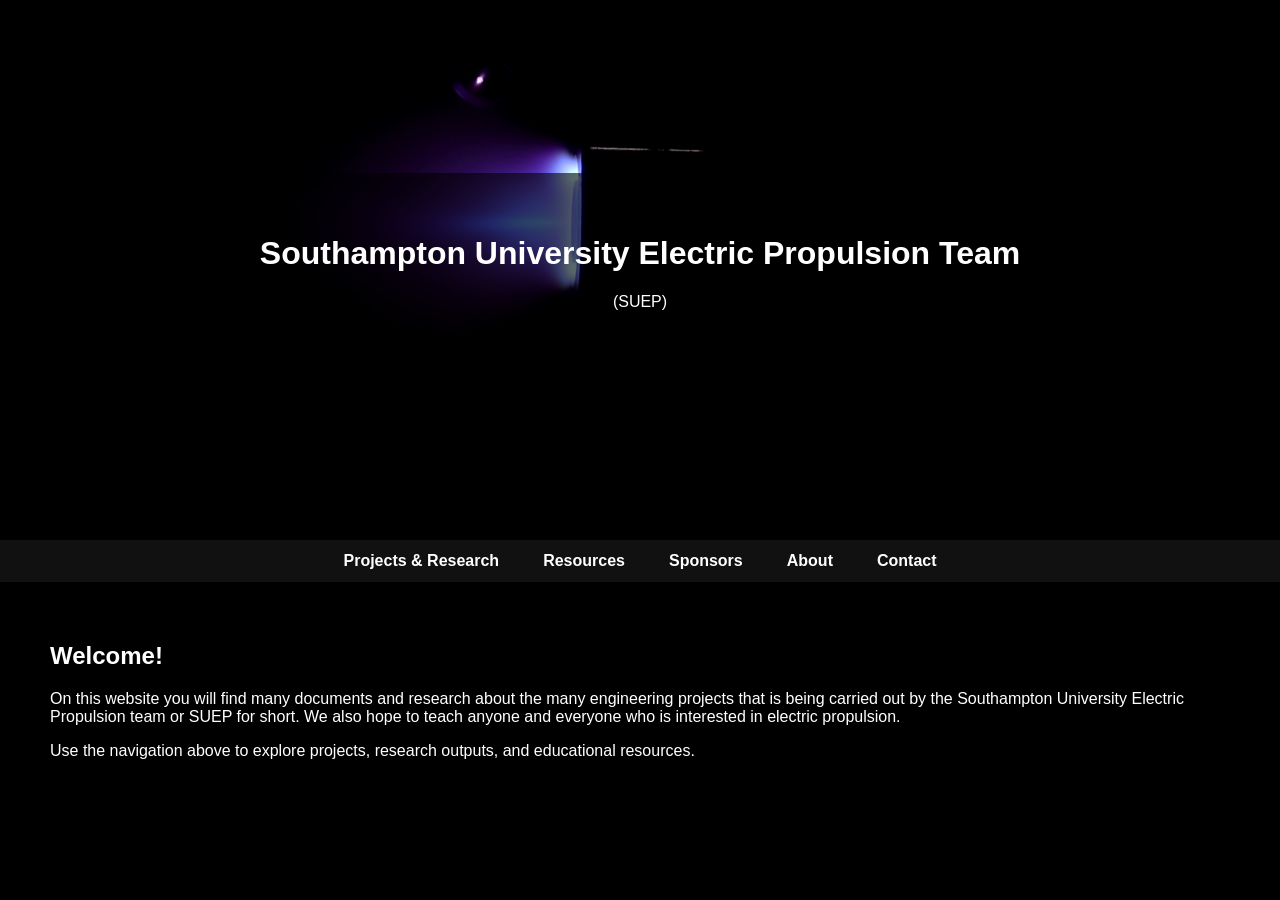
<file: index.html>
<!DOCTYPE html>
<html lang="en">
<head>
<meta charset="UTF-8">
<meta name="viewport" content="width=device-width, initial-scale=1.0">
<title>Southampton University Electric Propulsion Team (SUEP)</title>
<meta name="description" content="Southampton University Electric Propulsion (SUEP) team showcasing their projects, research, technical articles and teaching material for everyone to enjoy.">
<meta name="keywords" content="University of Southampton, university of southampton, Electric Propulsion, electric propulsion, team, SUEP, Hall effect Thrusters, HET, PPT, Pulsed Plasma Thrusters, research, projects, sponsers, contact, thrusters, teaching, tutorials, database">
<meta name="author" content="Southampton University Electric Propulsion (SUEP) Team">
<meta name="robots" content="index, follow">
<link rel="canonical" href="https://suep.co.uk/" />
<link rel="stylesheet" href="css/style.css">
<link rel="icon" type="image/png" href="../images/favicon.png">
<script type="application/ld+json">
{
  "@context": "https://schema.org",
  "@type": "Organization",
  "name": "Southampton University Electric Propulsion Team",
  "alternateName": "SUEP",
  "url": "https://suep.co.uk/"
}
</script>
</head>

<body>

<header class="hero">
    <!-- Replace the background image in css/style.css with your thruster firing image -->
    <div class="hero-overlay">
        <h1>Southampton University Electric Propulsion Team</h1>
        <p>(SUEP)</p>
    </div>
</header>

<nav>
<ul>
<li><a href="/projects/">Projects & Research</a></li>
<li><a href="/resources/">Resources</a></li>
<li><a href="/sponsors/">Sponsors</a></li>
<li><a href="/about/">About</a></li>
<li><a href="/contact/">Contact</a></li>
</ul>
</nav>

<section class="content">
<h2>Welcome!</h2>
<p>
    On this website you will find many documents and research about the many engineering projects that is being carried out by the Southampton University Electric Propulsion team or SUEP for short.
    We also hope to teach anyone and everyone who is interested in electric propulsion. 
</p>

<p>Use the navigation above to explore projects, research outputs, and educational resources.</p>
</section>
</body>
</html>
</file>
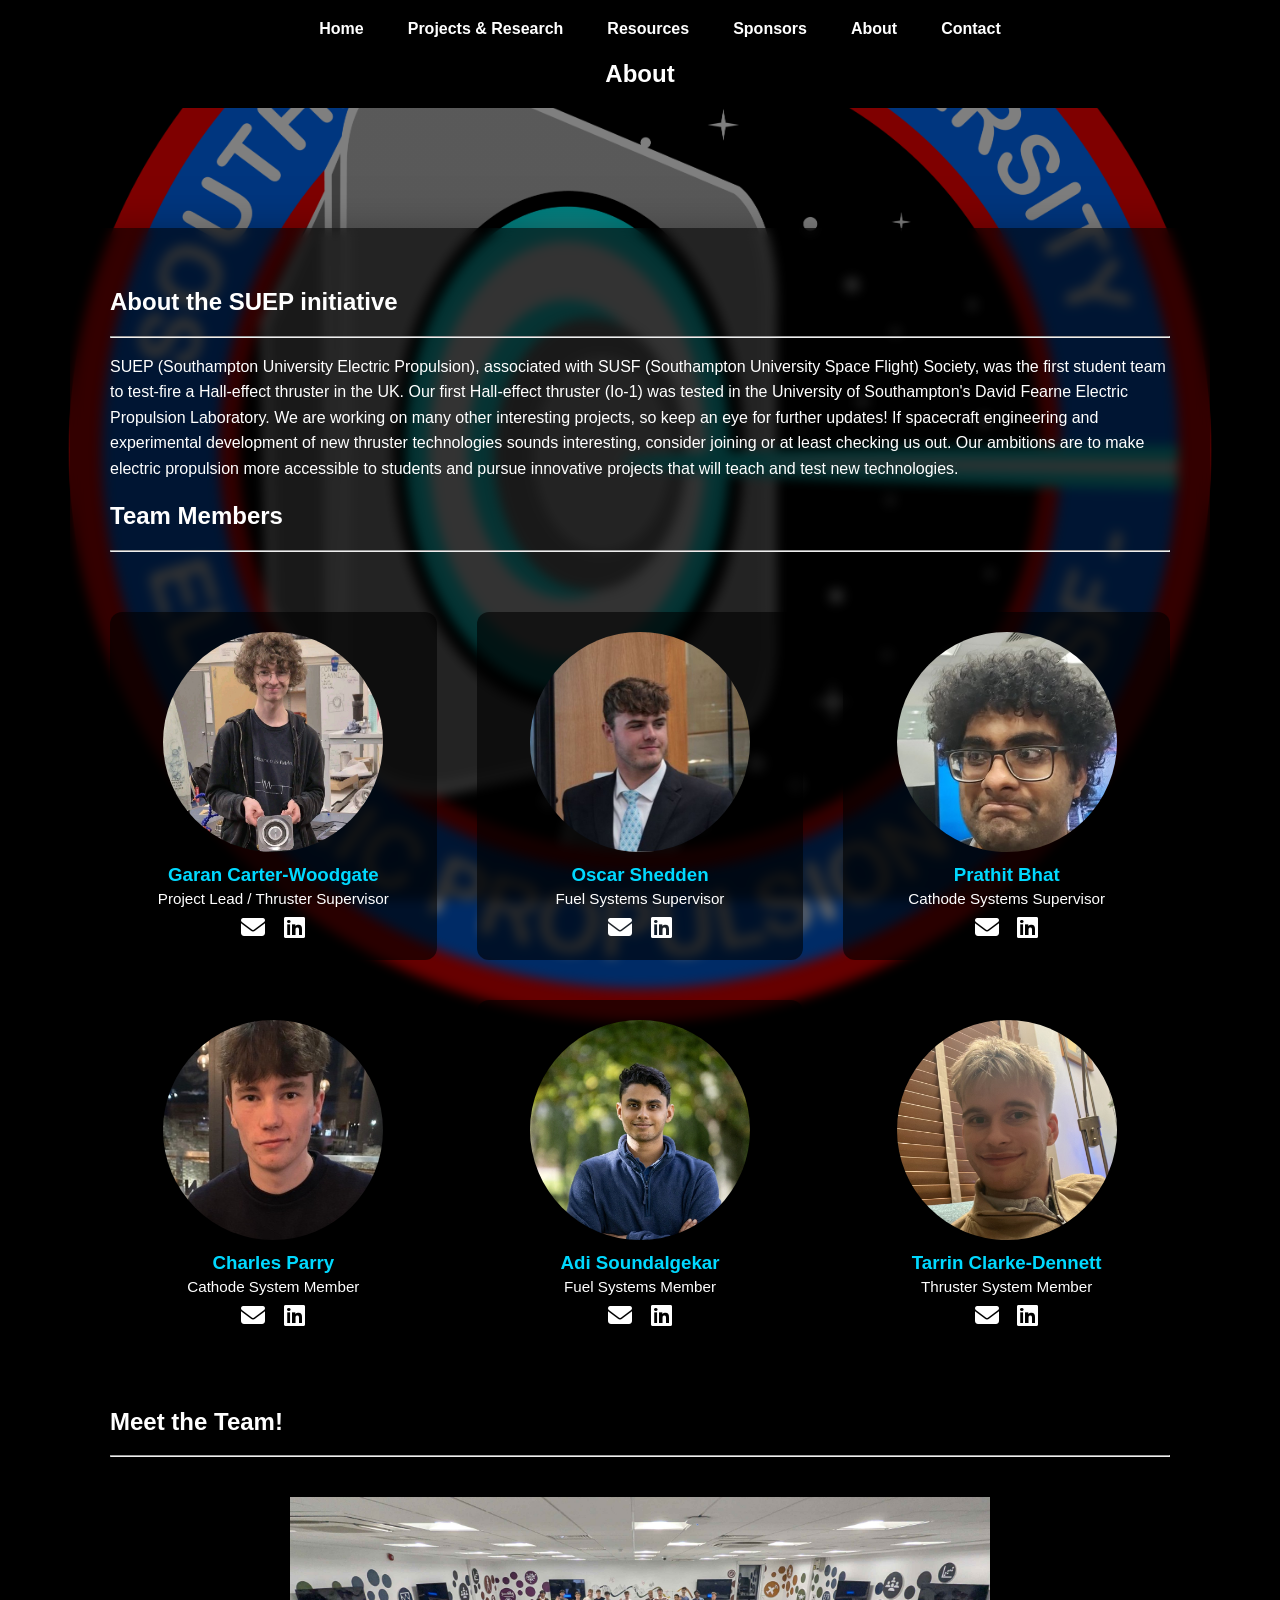
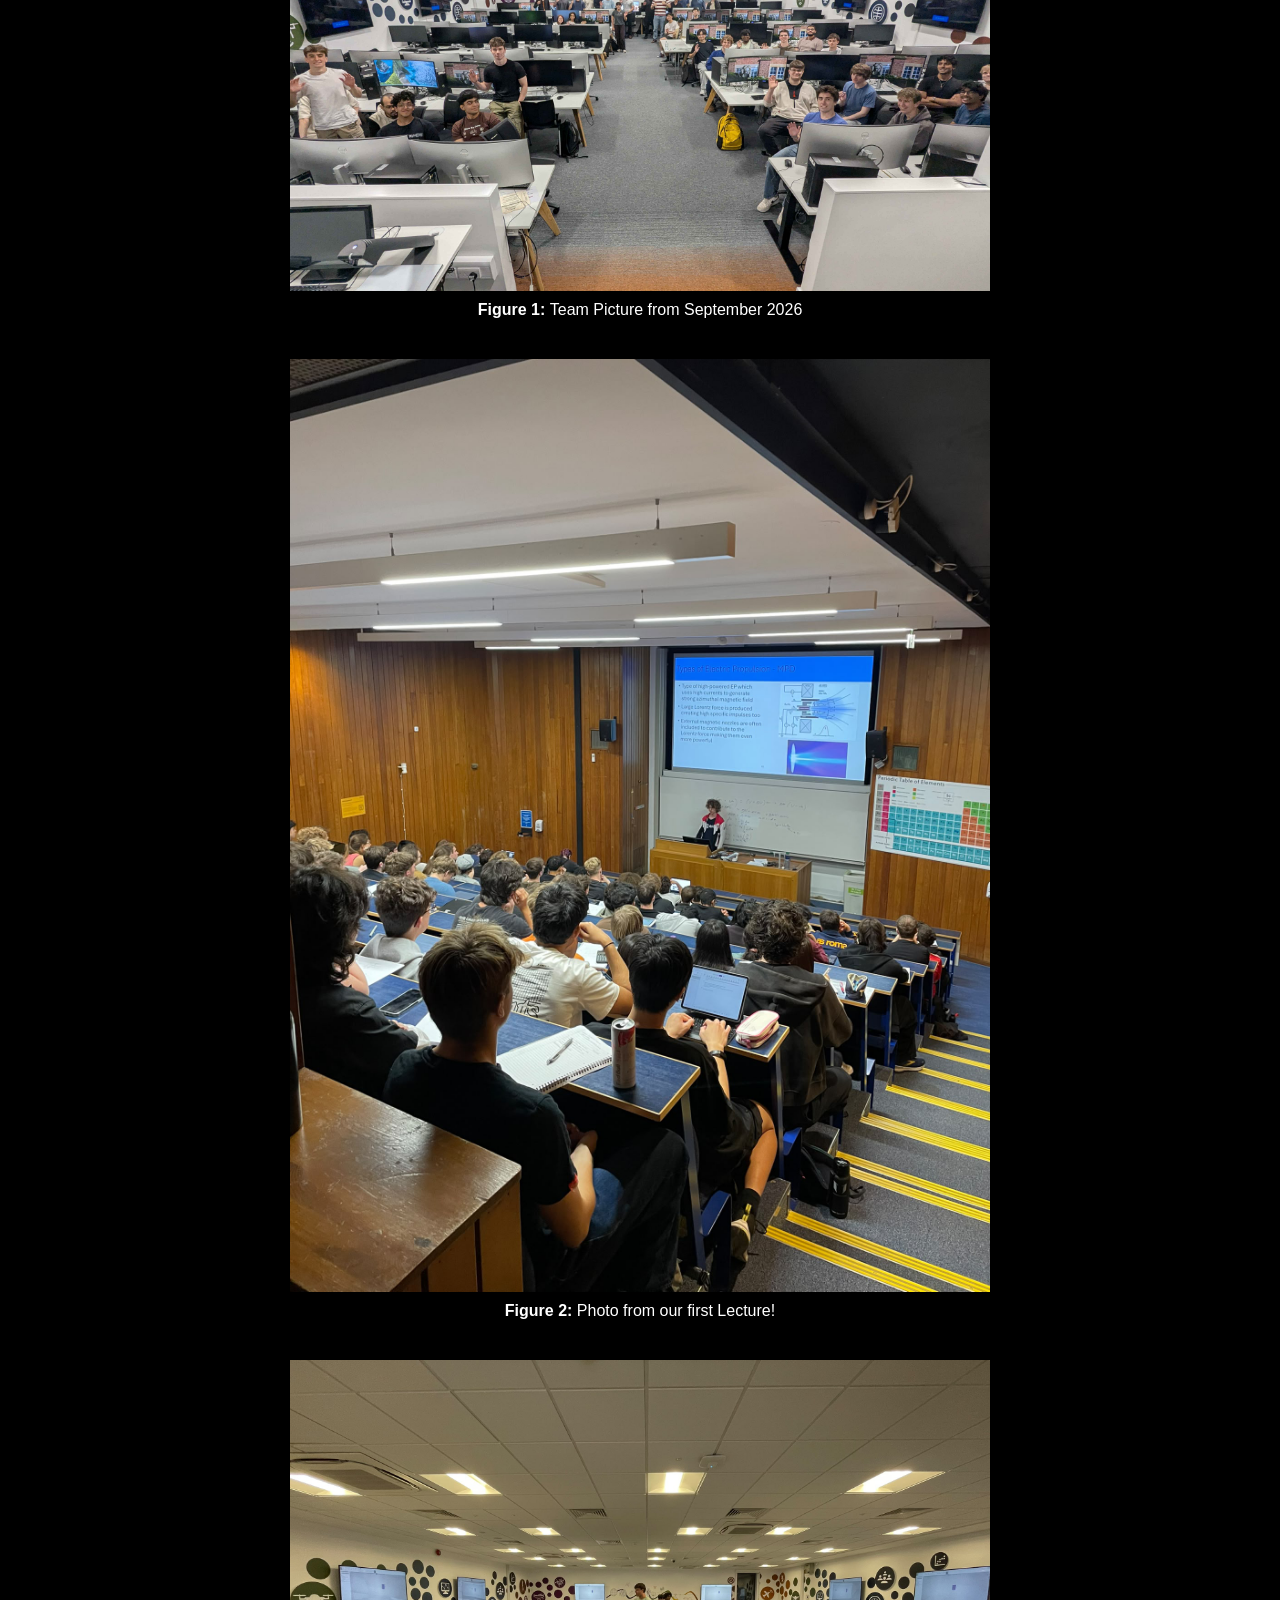
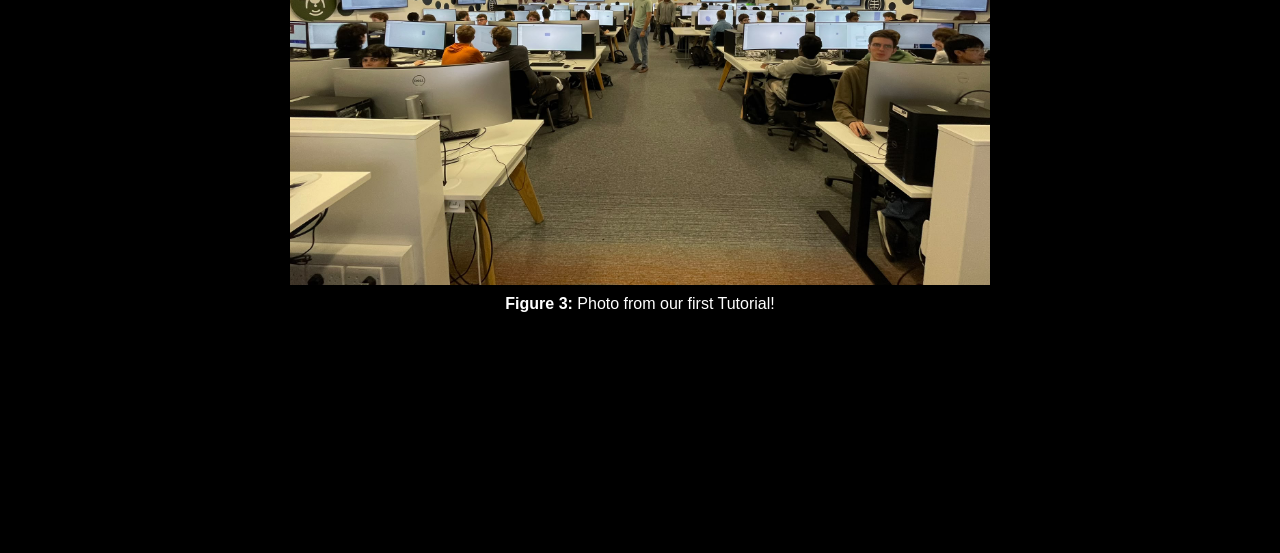
<file: about/index.html>
<!DOCTYPE html>
<html>
<head>
<meta charset="UTF-8">
<title>About</title>
<link rel="stylesheet" href="../css/style.css">
<meta name="viewport" content="width=device-width, initial-scale=1.0">
<link rel="stylesheet" href="https://cdnjs.cloudflare.com/ajax/libs/font-awesome/6.4.0/css/all.min.css">
<link rel="icon" type="image/png" href="../images/favicon.png">
</head>

<body>

<nav class="navbar">
<ul>
<li><a href="/">Home</a></li>
<li><a href="/projects/">Projects & Research</a></li>
<li><a href="/resources/">Resources</a></li>
<li><a href="/sponsors/">Sponsors</a></li>
<li><a href="/about/">About</a></li>
<li><a href="/contact/">Contact</a></li>
</ul>
</nav>

<section class="content">

<h1 style="text-align:center;"><b>About</b></h1>

<div id="team" class="parallax">
<div class="glass-panel">
<h2><b>About the SUEP initiative</b></h2>
<hr />
<p class="paragraph">
    SUEP (Southampton University Electric Propulsion), associated with SUSF (Southampton University Space Flight) Society, was the first student team to test-fire a Hall-effect thruster in the UK.
    Our first Hall-effect thruster (Io-1) was tested in the University of Southampton's David Fearne Electric Propulsion Laboratory. 
    We are working on many other interesting projects, so keep an eye for further updates! 
    If spacecraft engineering and experimental development of new thruster technologies sounds interesting, consider joining or at least checking us out.
    Our ambitions are to make electric propulsion more accessible to students and pursue innovative projects that will teach and test new technologies.
</p>



<h2><b>Team Members</b></h2>
<hr />

<div class="team-grid">

  <div class="team-member">
    <img src="../images/Team members/Garan Carter-Woodgate.png" alt="Garan Carter-Woodgate">
    <h3>Garan Carter-Woodgate</h3>
    <p>Project Lead / Thruster Supervisor</p>
    <a href="mailto:gcw1g23@soton.ac.uk" class="team-contact">
      <i class="fas fa-envelope"></i>
    </a>
    <a href="https://www.linkedin.com/in/g-j-d-carter-woodgate/" target="_blank" class="team-contact">
      <i class="fab fa-linkedin"></i>
    </a>
  </div>

  <div class="team-member">
    <img src="../images/Team members/Oscar Shedden.jpg" alt="Oscar Shedden">
    <h3>Oscar Shedden</h3>
    <p>Fuel Systems Supervisor</p>
    <a href="mailto:os8g22@soton.ac.uk" class="team-contact">
      <i class="fas fa-envelope"></i>
    </a>
    <a href="https://www.linkedin.com/in/oscar-s-8859481b8" target="_blank" class="team-contact">
      <i class="fab fa-linkedin"></i>
    </a>
  </div>

  <div class="team-member">
    <img src="../images/Team members/Prathit Bhat.jpg" alt="Prathit Bhat">
    <h3>Prathit Bhat</h3>
    <p>Cathode Systems Supervisor</p>
    <a href="mailto:pb3g23@soton.ac.uk" class="team-contact">
      <i class="fas fa-envelope"></i>
    </a>
    <a href="https://www.linkedin.com/in/prathit-bhat-5aa598218/" target="_blank" class="team-contact">
      <i class="fab fa-linkedin"></i>
    </a>
  </div>

    <div class="team-member">
    <img src="../images/Team members/Charles Parry.jpg" alt="Charles Parry">
    <h3>Charles Parry</h3>
    <p>Cathode System Member</p>
    <a href="mailto:cp6g23@soton.ac.uk" class="team-contact">
      <i class="fas fa-envelope"></i>
    </a>
    <a href="https://www.linkedin.com/in/charles-parry-3584bb301/" target="_blank" class="team-contact">
      <i class="fab fa-linkedin"></i>
    </a>
  </div>

    <div class="team-member">
    <img src="../images/Team members/Adi Soundalgekar.png" alt="Adi Soundalgekar">
    <h3>Adi Soundalgekar</h3>
    <p>Fuel Systems Member</p>
    <a href="mailto:as33g24@soton.ac.uk" class="team-contact">
      <i class="fas fa-envelope"></i>
    </a>
    <a href="https://www.linkedin.com/in/adi-soundalgekar-97418b268/" target="_blank" class="team-contact">
      <i class="fab fa-linkedin"></i>
    </a>
  </div>

      <div class="team-member">
    <img src="../images/Team members/Tarrin Clarke-Dennett.jpg" alt="Tarrin Clarke-Dennett">
    <h3>Tarrin Clarke-Dennett</h3>
    <p>Thruster System Member</p>
    <a href="mailto:tscd1n25@soton.ac.uk" class="team-contact">
      <i class="fas fa-envelope"></i>
    </a>
    <a href="https://www.linkedin.com/in/tarrin-clarke-dennett-2b6814274/" target="_blank" class="team-contact">
      <i class="fab fa-linkedin"></i>
    </a>
  </div>

</div>

<h2><b>Meet the Team!</b></h2>
<hr />
<p class="paragraph">
</p>

<figure class="figure-image">
  <img src="../images/Team Picture/team_photo_2026.jpg" alt="Team Pictures">
  <figcaption>
    Team Picture from September 2026
  </figcaption>
</figure>

<figure class="figure-image">
  <img src="../images/Team Picture/Lecture_1_photo.jpeg" alt="Lecture 1 photo">
  <figcaption>
    Photo from our first Lecture!
  </figcaption>
</figure>

<figure class="figure-image">
  <img src="../images/Team Picture/Tutorial_1_photo.jpeg" alt="Tutorial 1 photo">
  <figcaption>
    Photo from our first Tutorial!
  </figcaption>
</figure>

</div>
</div>

</section>

</body>
</html>
</file>
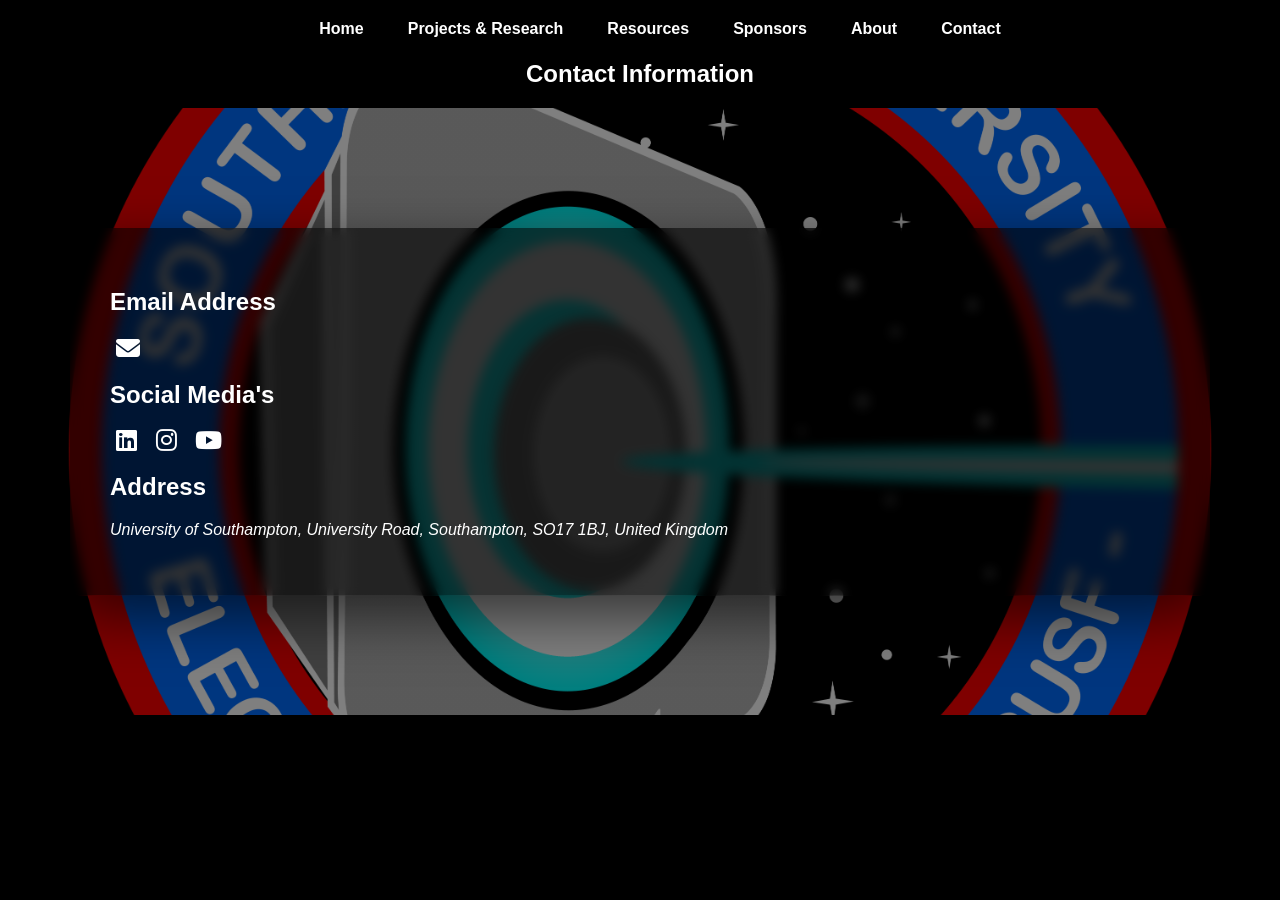
<file: contact/index.html>
<!DOCTYPE html>
<html>
<head>
<meta charset="UTF-8">
<title>About</title>
<link rel="stylesheet" href="../css/style.css">
<meta name="viewport" content="width=device-width, initial-scale=1.0">
<link rel="stylesheet" href="https://cdnjs.cloudflare.com/ajax/libs/font-awesome/6.4.0/css/all.min.css">
<link rel="icon" type="image/png" href="../images/favicon.png">
</head>

<body>

<nav class="navbar">
<ul>
<li><a href="/">Home</a></li>
<li><a href="/projects/">Projects & Research</a></li>
<li><a href="/resources/">Resources</a></li>
<li><a href="/sponsors/">Sponsors</a></li>
<li><a href="/about/">About</a></li>
<li><a href="/contact/">Contact</a></li>
</ul>
</nav>

<section class="content">

<h1 style="text-align:center;"><b>Contact Information</b></h1>

<div id="team" class="parallax">
<div class="glass-panel">

<h2><b>Email Address</b></h2>
<a href="mailto:gcw1g23@soton.ac.uk" class="team-contact">
    <i class="fas fa-envelope"></i>
</a>

<h2><b>Social Media's</b></h2>

<a href="https://www.linkedin.com/company/southampton-university-electric-propulsion/" target="_blank" class="team-contact">
  <i class="fab fa-linkedin"></i>
</a>
<a href="https://www.instagram.com/su_electricpropulsion/?hl=en" target="_blank" class="team-contact">
  <i class="fab fa-instagram"></i>
</a>
<a href="https://www.instagram.com/su_electricpropulsion/?hl=en" target="_blank" class="team-contact">
  <i class="fab fa-youtube"></i>
</a>

<h2><b>Address</b></h2>
<p class="paragraph">
<address>
University of Southampton, 
University Road, 
Southampton, 
SO17 1BJ, 
United Kingdom</address>
</p>

</div>
</div>

</section>

</body>
</html>
</file>
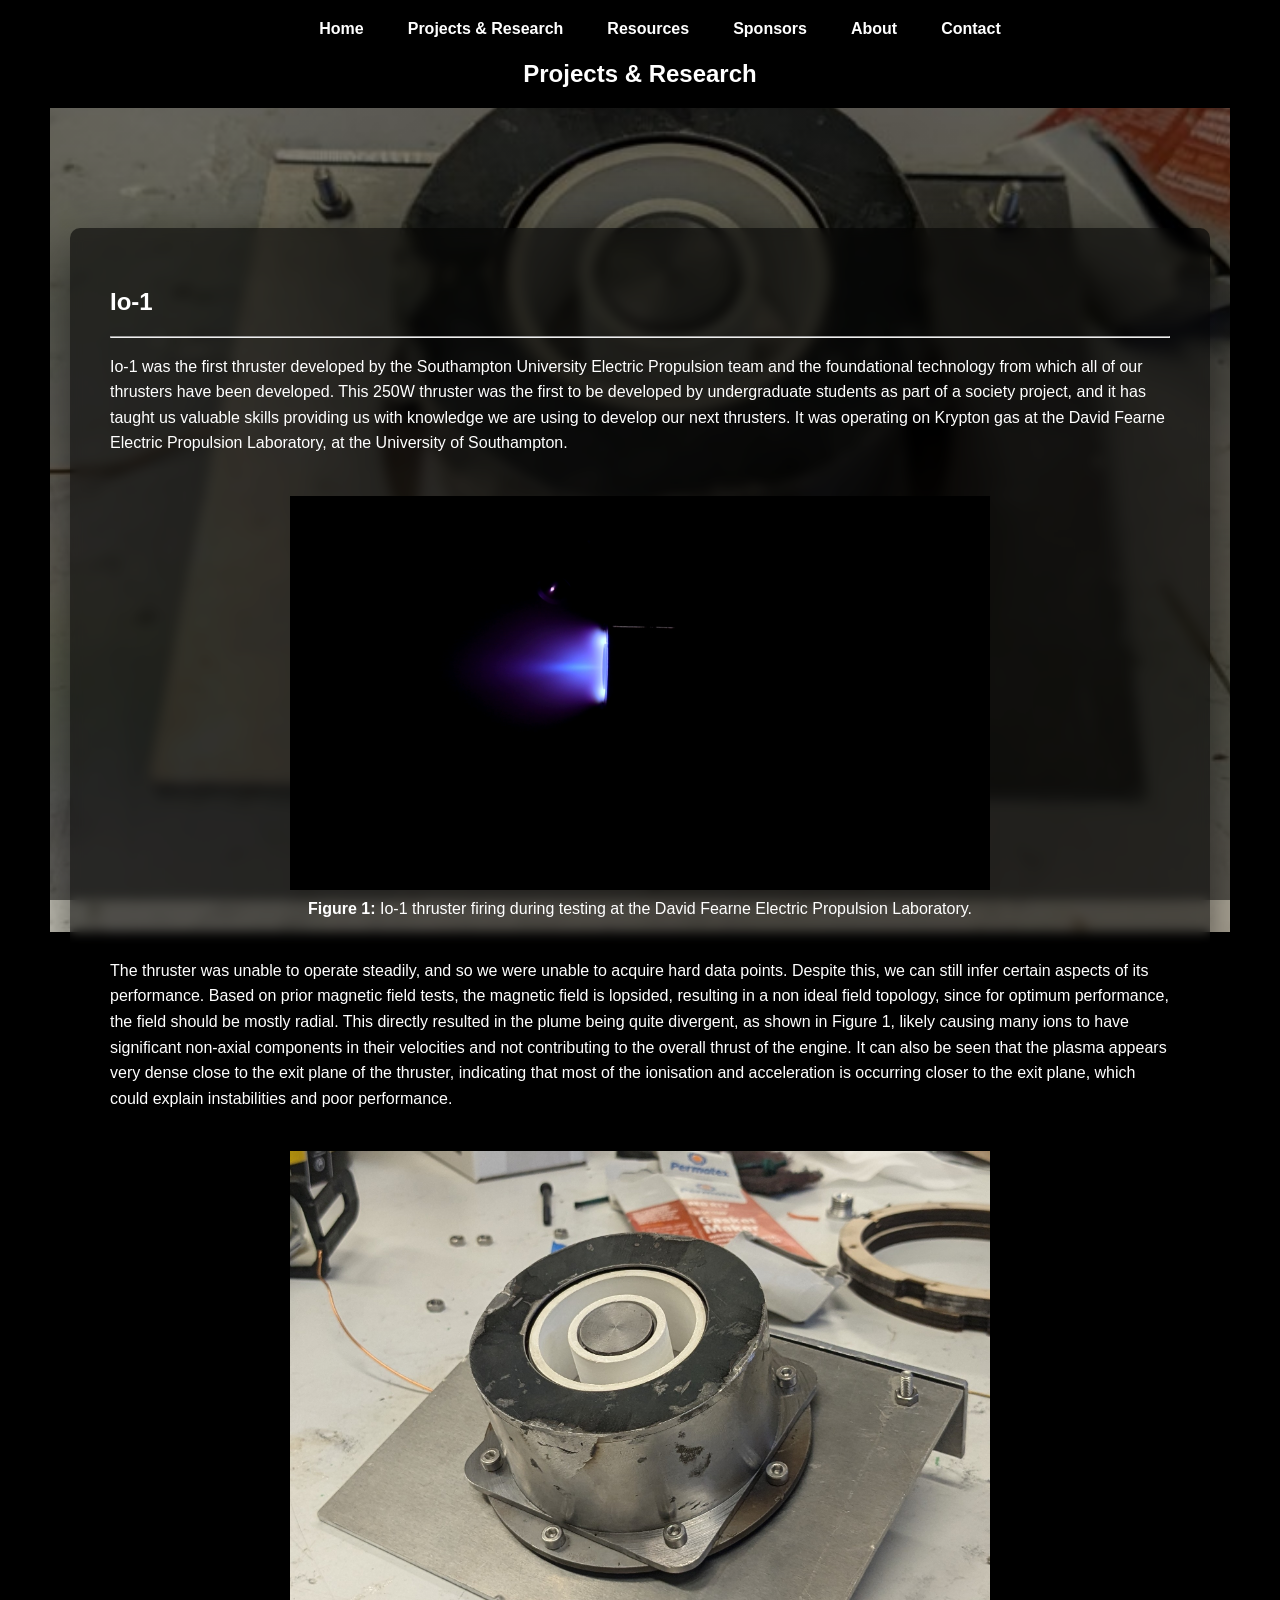
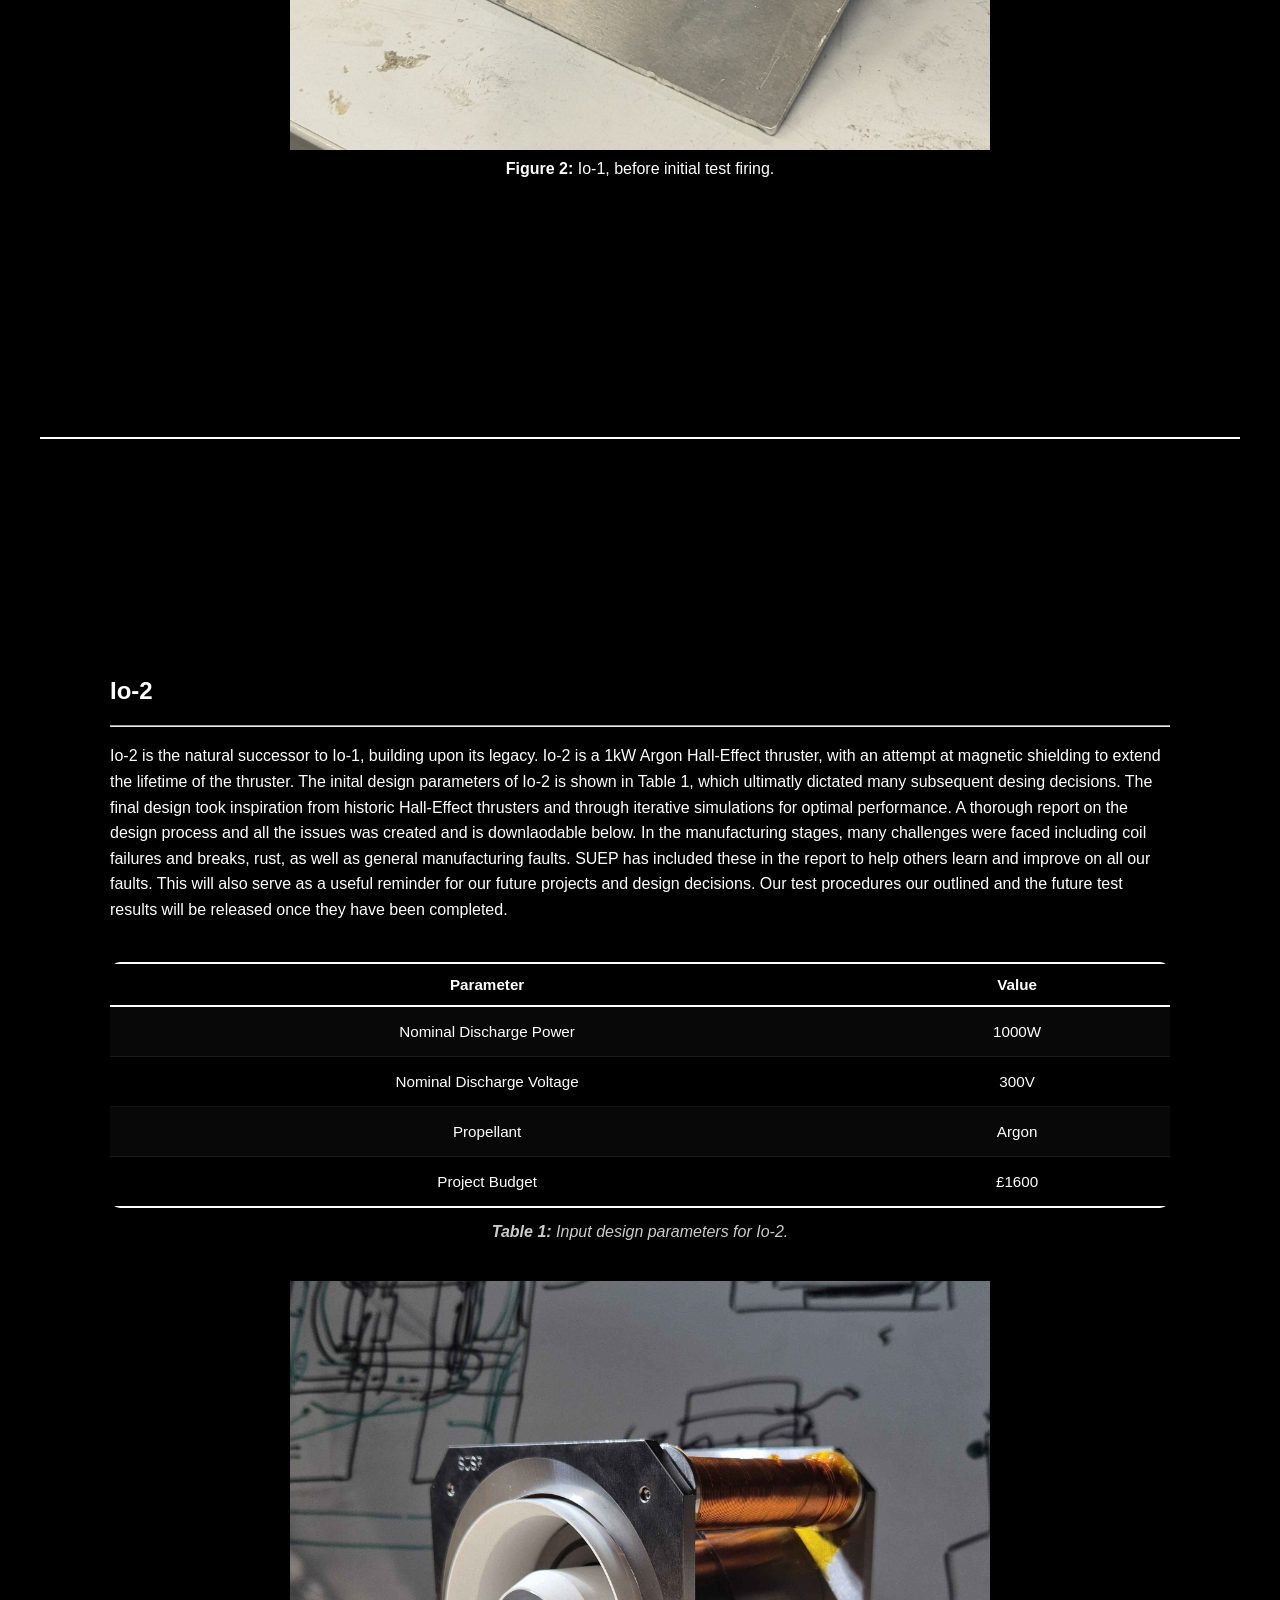
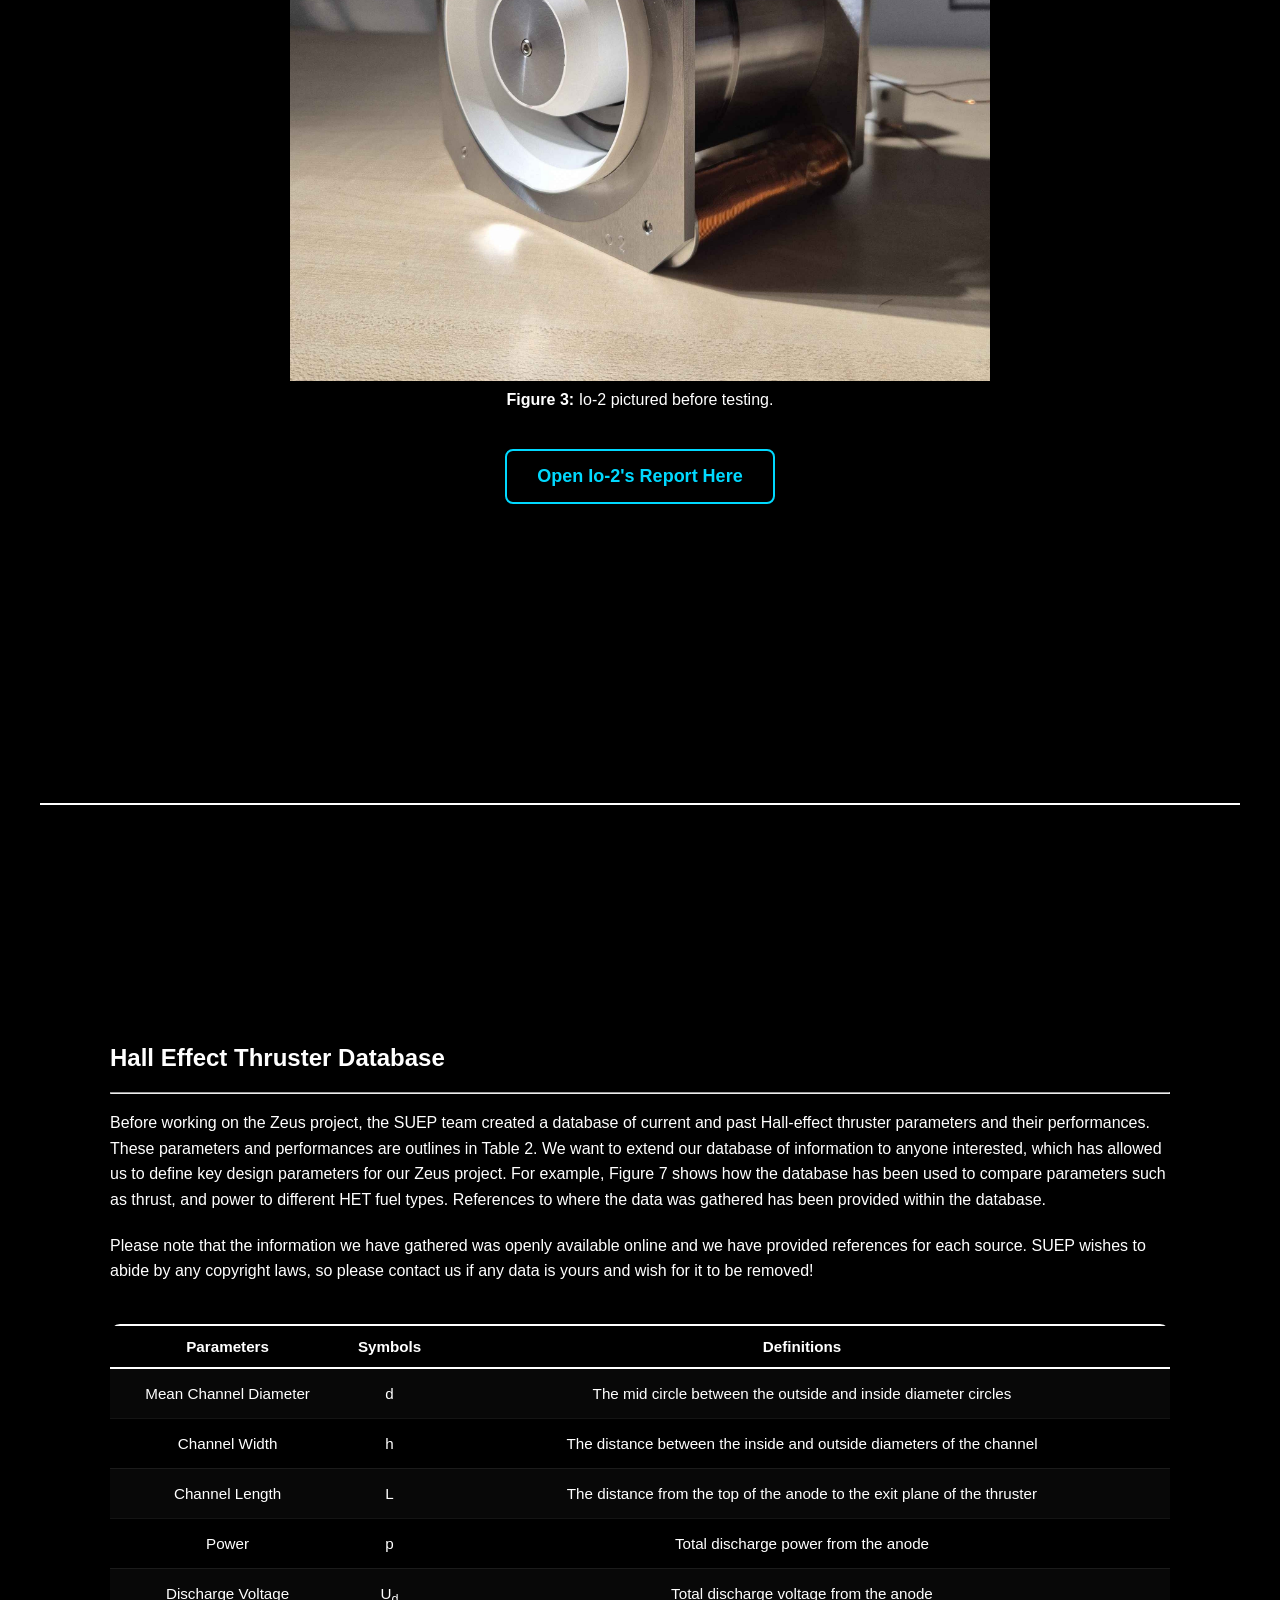
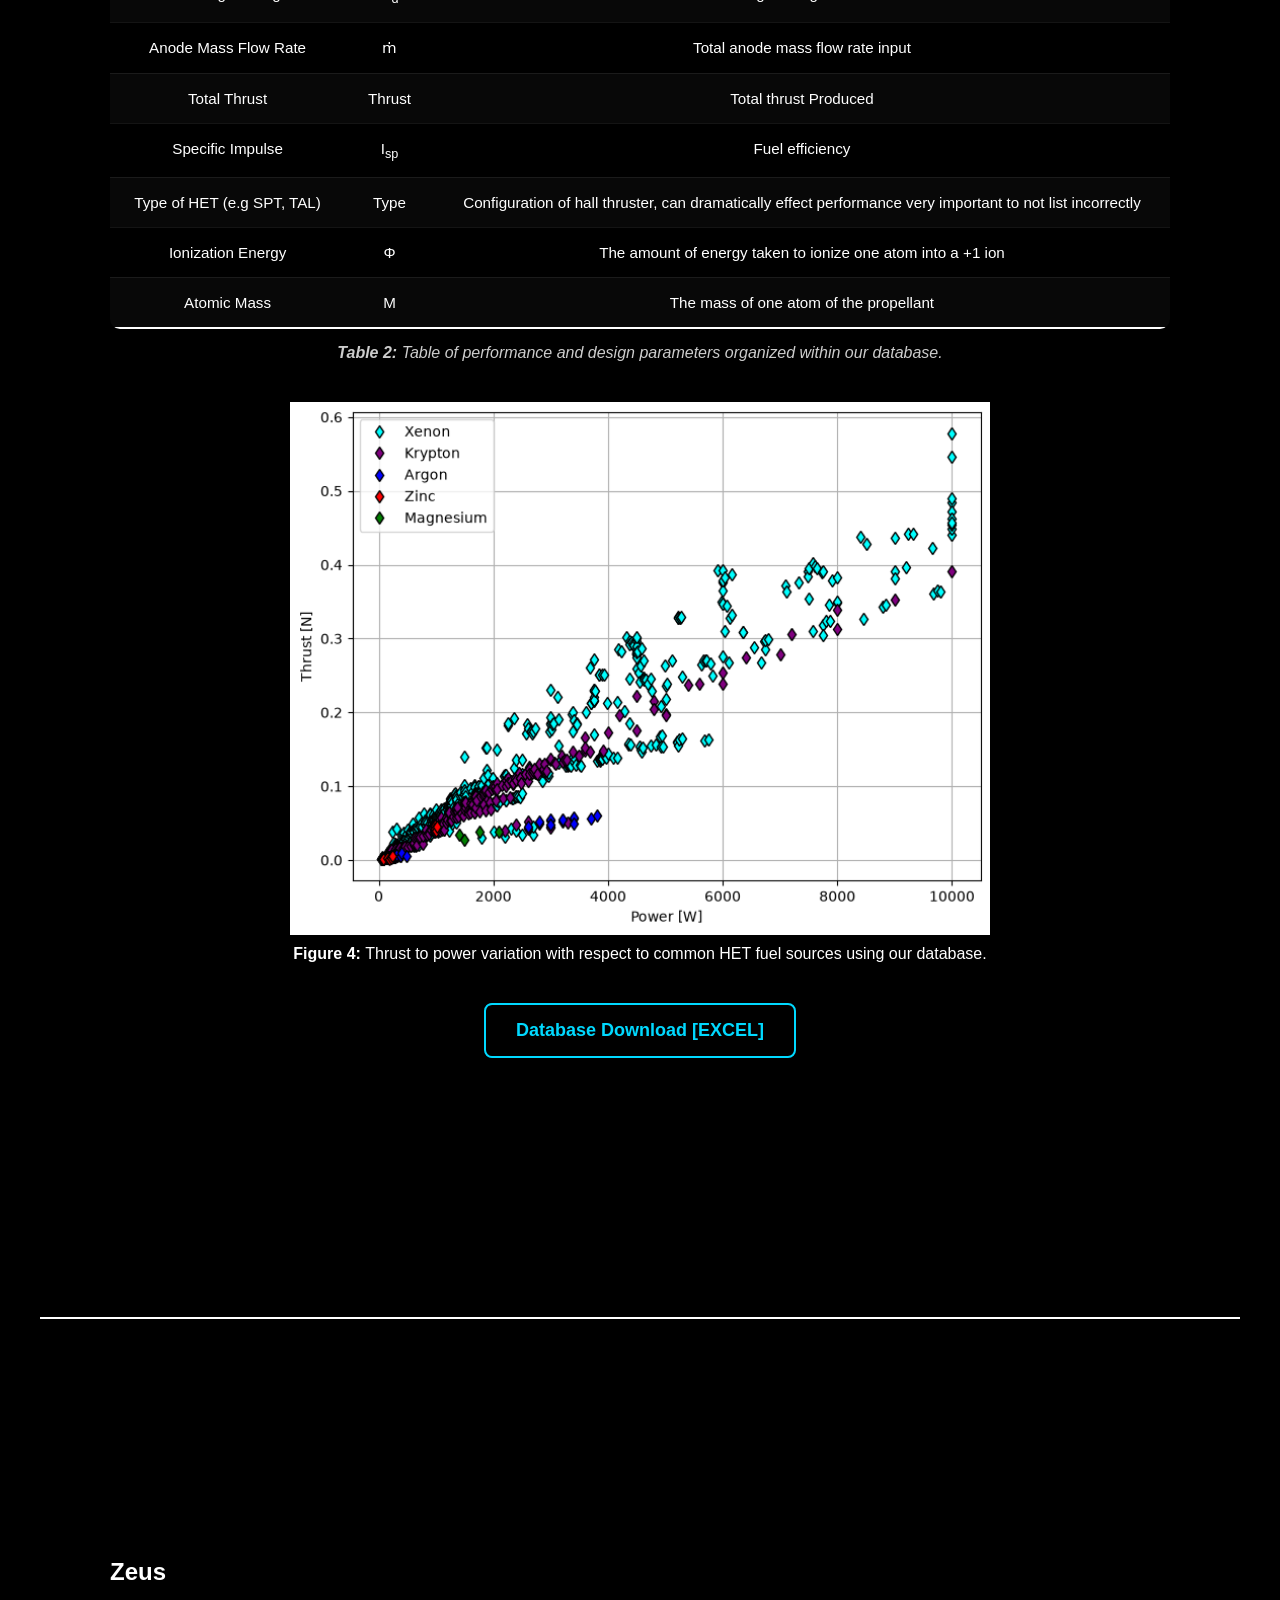
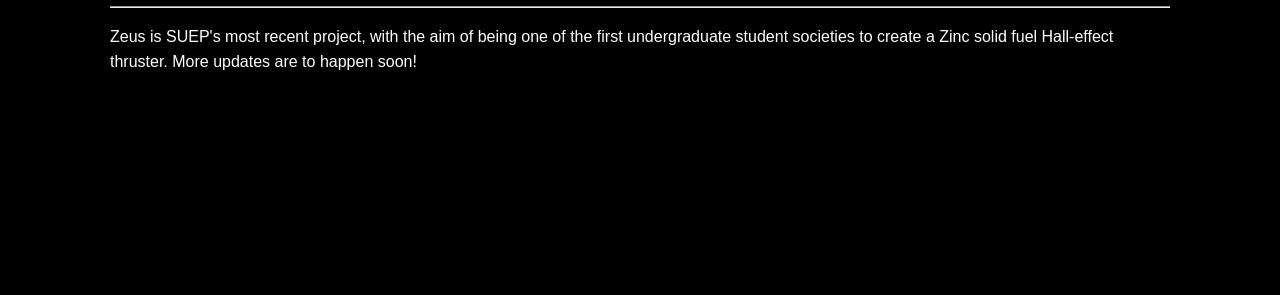
<file: projects/index.html>
<!DOCTYPE html>
<html>
<head>
<meta charset="UTF-8">
<title>Projects</title>
<link rel="stylesheet" href="../css/style.css">
<meta name="viewport" content="width=device-width, initial-scale=1.0">
<link rel="icon" type="image/png" href="../images/favicon.png">
</head>

<body>

<nav class="navbar">
<ul>
<li><a href="/">Home</a></li>
<li><a href="/projects/">Projects & Research</a></li>
<li><a href="/resources/">Resources</a></li>
<li><a href="/sponsors/">Sponsors</a></li>
<li><a href="/about/">About</a></li>
<li><a href="/contact/">Contact</a></li>
</ul>
</nav>


<section class="content">

<h1 style="text-align:center;"><b>Projects & Research</b></h1>


<div id="io1" class="parallax">
<div class="glass-panel">

<h2><b>Io-1</b></h2>
<hr />
<p class="paragraph">
Io-1 was the first thruster developed by the Southampton University Electric Propulsion team and the foundational technology from which all of our thrusters have been developed. 
This 250W thruster was the first to be developed by undergraduate students as part of a society project, and it has taught us valuable skills
providing us with knowledge we are using to develop our next thrusters.
It was operating on Krypton gas at the David Fearne Electric Propulsion Laboratory, at the University of Southampton.
</p>

<figure class="figure-image">
  <img src="../images/Io1Firing.jpg" alt="Io-1 firing test">
  <figcaption>
    Io-1 thruster firing during testing at the David Fearne Electric Propulsion Laboratory.
  </figcaption>
</figure>

<p class="paragraph">
The thruster was unable to operate steadily, and so we were unable to acquire hard data
points. Despite this, we can still infer certain aspects of its performance. Based on prior magnetic
field tests, the magnetic field is lopsided, resulting in a non ideal field topology, since for optimum
performance, the field should be mostly radial. This directly resulted in the plume being quite
divergent, as shown in Figure 1, likely causing many ions to have significant non-axial components
in their velocities and not contributing to the overall thrust of the engine. It can also be seen that
the plasma appears very dense close to the exit plane of the thruster, indicating that most of the
ionisation and acceleration is occurring closer to the exit plane, which could explain instabilities
and poor performance.
</p>

<figure class="figure-image">
  <img src="../images/Io1 Picture 1.jpg" alt="Io-1 After firing">
  <figcaption>
    Io-1, before initial test firing.
  </figcaption>
</figure>

</div>
</div>

<div class="section-divider"></div>

<div id="io2" class="parallax">
<div class="glass-panel">

<h2><b>Io-2</b></h2>
<hr />

<!--
<p class="paragraph">
Io-2 is the natural successor of Io-1 and builds directly from its legacy. Io-2 is a 1kW Argon HET, with an attempt at magnetic sheilding. 
A database of prior Hall-effect thrusters, their performance and geometric parameters was formed. 
From this database, scaling laws were applied in order to define the mean channel diameter and channel width. 
Utilising these scaling laws, and the design parameters initially decided upon, shown in Table 1, the mean channel diameter was selected to be 72.6mm and the channel width to be 17.6mm.
The channel length was sized to be 35mm, longer than typical thrusters, to give the Argon gas more time to form ions, as it has low ionisation energy.
</p>

<div class="table-container">

<table class="latex-table">

<thead>
<tr>
<th>Parameter</th>
<th>Value</th>
</tr>
</thead>

<tbody>

<tr>
<td>Nominal Discharge Power</td>
<td>1000W</td>
</tr>

<tr>
<td>Nominal Discharge Voltage</td>
<td>300V</td>
</tr>

<tr>
<td>Propellant</td>
<td>Argon</td>
</tr>

<tr>
<td>Project Budget</td>
<td>£1600</td>
</tr>

</tbody>
</table>

<div class="table-caption">
  Input design parameters for Io-2.
</div>

</div>

<p class="paragraph">
A goal for Io-2 was for it to be magnetically sheilded, therefore the topology of the magnetic field is important.
Unmagnetically shielded Hall-effect thrusters will have a magnetic field topology, such that it will go from zero at the anode,
then a rapid increase in field strength occurs at the channel exit or just before. 
A magnetically shielded Hall-effect thruster, reduced the erosion rates on the channel, extending the lifetime of the thruster. 
This is done by reducing the ion energy before it impacts the channel walls.
Furthermore, magnetically shielded thrusters reduce the drop in potential energy near the channel exit, 
displaying that it can also increase the propellant throughput capabilities.
</p>

<p class="paragraph">
FEMM was used to simulate the magnetic field for different configurations of the magnetic circuit. 
Then COMSOL Multiphysics 3D magnetic simulations was used, with H-B curves for each material to simulate the final topology, which is shown in Figure 3.
Unfortunately, the resulting magnetic field topology shows that Io-2 was not magnetically sheilded. 
The reason it wasn't shielded was due to the peak field being located outside the dishcarge channel.
To make Io-2 magnetically shielded, the magnetic screen walls could be raised higher, which would force the field to curve round the discharge channel.
Additionally, to bring the peak field inside the channel and improve magnetic sheilding, more advanced materials with higher saturating H-B curves would be needed, 
or a more creative design.
</p>

<figure class="figure-image">
  <img src="../images/Magnetic Field Contour Plot.png" alt="Io-2 magnetic field">
  <figcaption>
    Io-2's Magnetic field contour, as simulated in COMSOL.
  </figcaption>
</figure>

<p class="paragraph">
  An anode is required in order to produce the axial electric field. 
  A gas distributor is required to uniformily distribute the gas throughout the discharge channel.
  A single component could be made to act as both. 
  Since the flow rate of the gas is very low, the number density of the particles will also be low, resulting in fewer collisions over the discharge channel length.
  The Knudsen number can be used to describe the collisonality of the gas, describing the mean free path of the neutral atom to it's characteristic length.
  This characteristic length can be the discharge channel length, the length of the feed pipe, or the internal channels of the gas distributor.
  Different simulation models are required depending on the Knudsen number, but COMSOL provides an outline on the appropriate models based on number.
  In this case, the Knusden number should be very small, and is compact, so in order to maintain model accuraccy and abiding by COMSOL recommendations, 
  it was decided a k-ω model was selected.
  Gas moving into the discharge channel would require transional flow models, but as long as the flow was uniform at the exit of anode, 
  no more downstream models would be required. 
</p>

<figure class="figure-image">
  <img src="../images/Anode Cross-Section.png" alt="Io-2 Anode Cross section">
  <figcaption>
    Io-2's Anode and gas distrubutor design in a cross sectional view.
  </figcaption>
</figure>

<figure class="figure-image">
  <img src="../images/Anode.png" alt="Io-2 Anode">
  <figcaption>
    Io-2's Anode and gas distrubutor design in a isometric view.
  </figcaption>
</figure>

<p class="paragraph">
  After various designs and iterations, a final design was made, as shown in Figure 4 and Figure 5.
  An 1/8 inch compression fitting was fitted onto the inlet tube to then allow for 1/4 gas supply from the vacuum chamber. 
  Gas will first be distributed in the lower tubular ring, before moving into the second, 
  where further baffles will distribute the gas out before being emitted into the discharge channel.
  Final simulations of the final design (Figure 6 and Figure 7) shows the flow is uniformly discharged through the anode injector part. 
</p>

<figure class="figure-image">
  <img src="../images/COMSOL XY.png" alt="Io-2 gas distribution simulation XY">
  <figcaption>
    Simulation results in the XY plane, of the gas flow through the anode. Simulated using COMSOL.
  </figcaption>
</figure>

<figure class="figure-image">
  <img src="../images/COMSOL ZX.png" alt="Io-2 gas distribution simulation ZX">
  <figcaption>
   Simulation results in the ZX plane, of the gas flow through the anode. Simulated using COMSOL.
  </figcaption>
</figure>

<p class="paragraph">
  There are several power-loss mechanisms in a Hall-effect thruster; though the most notable one is thermal heating. 
  Simple equations were used to model the thermal loads on the Hall-effect thrusters' channel walls. 
  Discharge power to the anode is another mechanism in which heat is transferred to the thruster, but can be found with another simple equation.
  The total wall power loss can be found from predicting the power loss at the outer, central, inner and edge wall. 
  An equation relating the walls areas in these spots, with power loss led to the overal heating powers to be found, shown in Table 2.
</p>

<div class="table-container">

<table class="latex-table">

<thead>
<tr>
<th>Region</th>
<th>Area (mm^2)</th>
<th>Power (W)</th>
</tr>
</thead>

<tbody>

<tr>
<td>Total Wall</td>
<td>15791.16</td>
<td>211.58</td>
</tr>

<tr>
<td>Outer Wall</td>
<td>9912.08</td>
<td>96.78</td>
</tr>

<tr>
<td>Inner Wall</td>
<td>5445.52</td>
<td>106.34</td>
</tr>

<tr>
<td>Center Edge</td>
<td>308.21</td>
<td>2.45</td>
</tr>

<tr>
<td>Outer Edge</td>
<td>125.35 </td>
<td>6.02</td>
</tr>

</tbody>
</table>

<div class="table-caption">
  Table of areas and heating powers used for simulating temperature distribution around the thruster.
</div>

</div>

<p class="paragraph">
  COMSOL 6.3 was then used to thermally simulate the thruster using a solid conduction model, with surface-to-surface radiation transfer.
  The final resulting thermal distribution of Io-2 is shown in Figure 8.
  It should be noted that the model does not account for the thruster stand or thrust balance. 
  Therefore, it was assumed that temperatures will be lower than the simulated ones. 
  Though all temperatures simulated are within their operating temperature limits, illustrating that the thruster should safely operate at the designed 1kW, 300V.
</p>

<figure class="figure-image">
  <img src="../images/3D thermal distribution.png" alt="Io-2 thermal simulation">
  <figcaption>
   Temperature distribution of Io-2, as simulated using COMSOL.
  </figcaption>
</figure>
-->

<p class="paragraph">
 Io-2 is the natural successor to Io-1, building upon its legacy.
 Io-2 is a 1kW Argon Hall-Effect thruster, with an attempt at magnetic shielding to extend the lifetime of the thruster.
 The inital design parameters of Io-2 is shown in Table 1, which ultimatly dictated many subsequent desing decisions.
 The final design took inspiration from historic Hall-Effect thrusters and through iterative simulations for optimal performance. 
 A thorough report on the design process and all the issues was created and is downlaodable below. 
 In the manufacturing stages, many challenges were faced including coil failures and breaks, rust, as well as general manufacturing faults.
 SUEP has included these in the report to help others learn and improve on all our faults.
 This will also serve as a useful reminder for our future projects and design decisions.
 Our test procedures our outlined and the future test results will be released once they have been completed.
</p>

<div class="table-container">

<table class="latex-table">

<thead>
<tr>
<th>Parameter</th>
<th>Value</th>
</tr>
</thead>

<tbody>

<tr>
<td>Nominal Discharge Power</td>
<td>1000W</td>
</tr>

<tr>
<td>Nominal Discharge Voltage</td>
<td>300V</td>
</tr>

<tr>
<td>Propellant</td>
<td>Argon</td>
</tr>

<tr>
<td>Project Budget</td>
<td>£1600</td>
</tr>

</tbody>
</table>

<div class="table-caption">
  Input design parameters for Io-2.
</div>

<figure class="figure-image">
  <img src="../images/Io2 Final assembly.jpg" alt="io2 picture">
  <figcaption>
    Io-2 pictured before testing.
  </figcaption>
</figure>

<div class="quiz-button-container">

  <a
    href="../files/Io2_Documentation.pdf"
    target="_blank"
    class="quiz-button">

    Open Io-2's Report Here

  </a>

</div>

</div>
</div>
</div>

<div class="section-divider"></div>

<div id="team" class="parallax">
<div class="glass-panel">

<h2><b>Hall Effect Thruster Database</b></h2>
<hr />

<p class="paragraph">
Before working on the Zeus project, the SUEP team created a database of current and past Hall-effect thruster parameters and their performances. 
These parameters and performances are outlines in Table 2.
We want to extend our database of information to anyone interested, which has allowed us to define key design parameters for our Zeus project.
For example, Figure 7 shows how the database has been used to compare parameters such as thrust, and power to different HET fuel types.
References to where the data was gathered has been provided within the database.
</p>

<p class="paragraph">
Please note that the information we have gathered was openly available online and we have provided references for each source.
SUEP wishes to abide by any copyright laws, so please contact us if any data is yours and wish for it to be removed!
</p>

<div class="table-container">

<table class="latex-table">

<thead>
<tr>
<th>Parameters</th>
<th>Symbols</th>
<th>Definitions</th>
</tr>
</thead>

<tbody>

<tr>
<td>Mean Channel Diameter</td>
<td>d</td>
<td>The mid circle between the outside and inside diameter circles</td>
</tr>

<tr>
<td>Channel Width</td>
<td>h</td>
<td>The distance between the inside and outside diameters of the channel</td>
</tr>

<tr>
<td>Channel Length</td>
<td>L</td>
<td>The distance from the top of the anode to the exit plane of the thruster</td>
</tr>

<tr>
<td>Power</td>
<td>p</td>
<td>Total discharge power from the anode</td>
</tr>

<tr>
<td>Discharge Voltage</td>
<td>U<sub>d</sub></td>
<td>Total discharge voltage from the anode</td>
</tr>

<tr>
<td>Anode Mass Flow Rate</td>
<td>&#7745;</td>
<td>Total anode mass flow rate input</td>
</tr>

<tr>
<td>Total Thrust</td>
<td>Thrust</td>
<td>Total thrust Produced</td>
</tr>

<tr>
<td>Specific Impulse</td>
<td>I<sub>sp</sub></td>
<td>Fuel efficiency</td>
</tr>

<tr>
<td>Type of HET (e.g SPT, TAL)</td>
<td>Type</td>
<td>Configuration of hall thruster, can dramatically effect performance very important to not list incorrectly</td>
</tr>

<tr>
<td>Ionization Energy</td>
<td>&Phi;</td>
<td>The amount of energy taken to ionize one atom into a +1 ion</td>
</tr>

<tr>
<td>Atomic Mass</td>
<td>M</td>
<td>The mass of one atom of the propellant</td>
</tr>

</tbody>
</table>

<div class="table-caption">
  Table of performance and design parameters organized within our database.
</div>

</div>

<figure class="figure-image">
  <img src="../images/T-P.png" alt="DB Thrust-Power">
  <figcaption>
   Thrust to power variation with respect to common HET fuel sources using our database.
  </figcaption>
</figure>

<!--
<figure class="figure-image">
  <img src="../images/ISP-P.png" alt="DB ISP-Power">
  <figcaption>
    Specific Impulse to power variation with respect to common HET fuel sources using our database.
  </figcaption>
</figure>
-->

<div class="quiz-button-container">

  <a
    href="../files/Thruster DB SUSF.xlsx"
    target="_blank"
    class="quiz-button">

    Database Download [EXCEL]

  </a>

</div>

</div>
</div>
</div>

<div class="section-divider"></div>

<div id="zues" class="parallax">
<div class="glass-panel">

<h2><b>Zeus</b></h2>
<hr />

<p class="paragraph">
Zeus is SUEP's most recent project, with the aim of being one of the first undergraduate student societies to create a Zinc solid fuel Hall-effect thruster.
More updates are to happen soon!
</p>

</div>
</div>

</section>

</body>
</html>
</file>
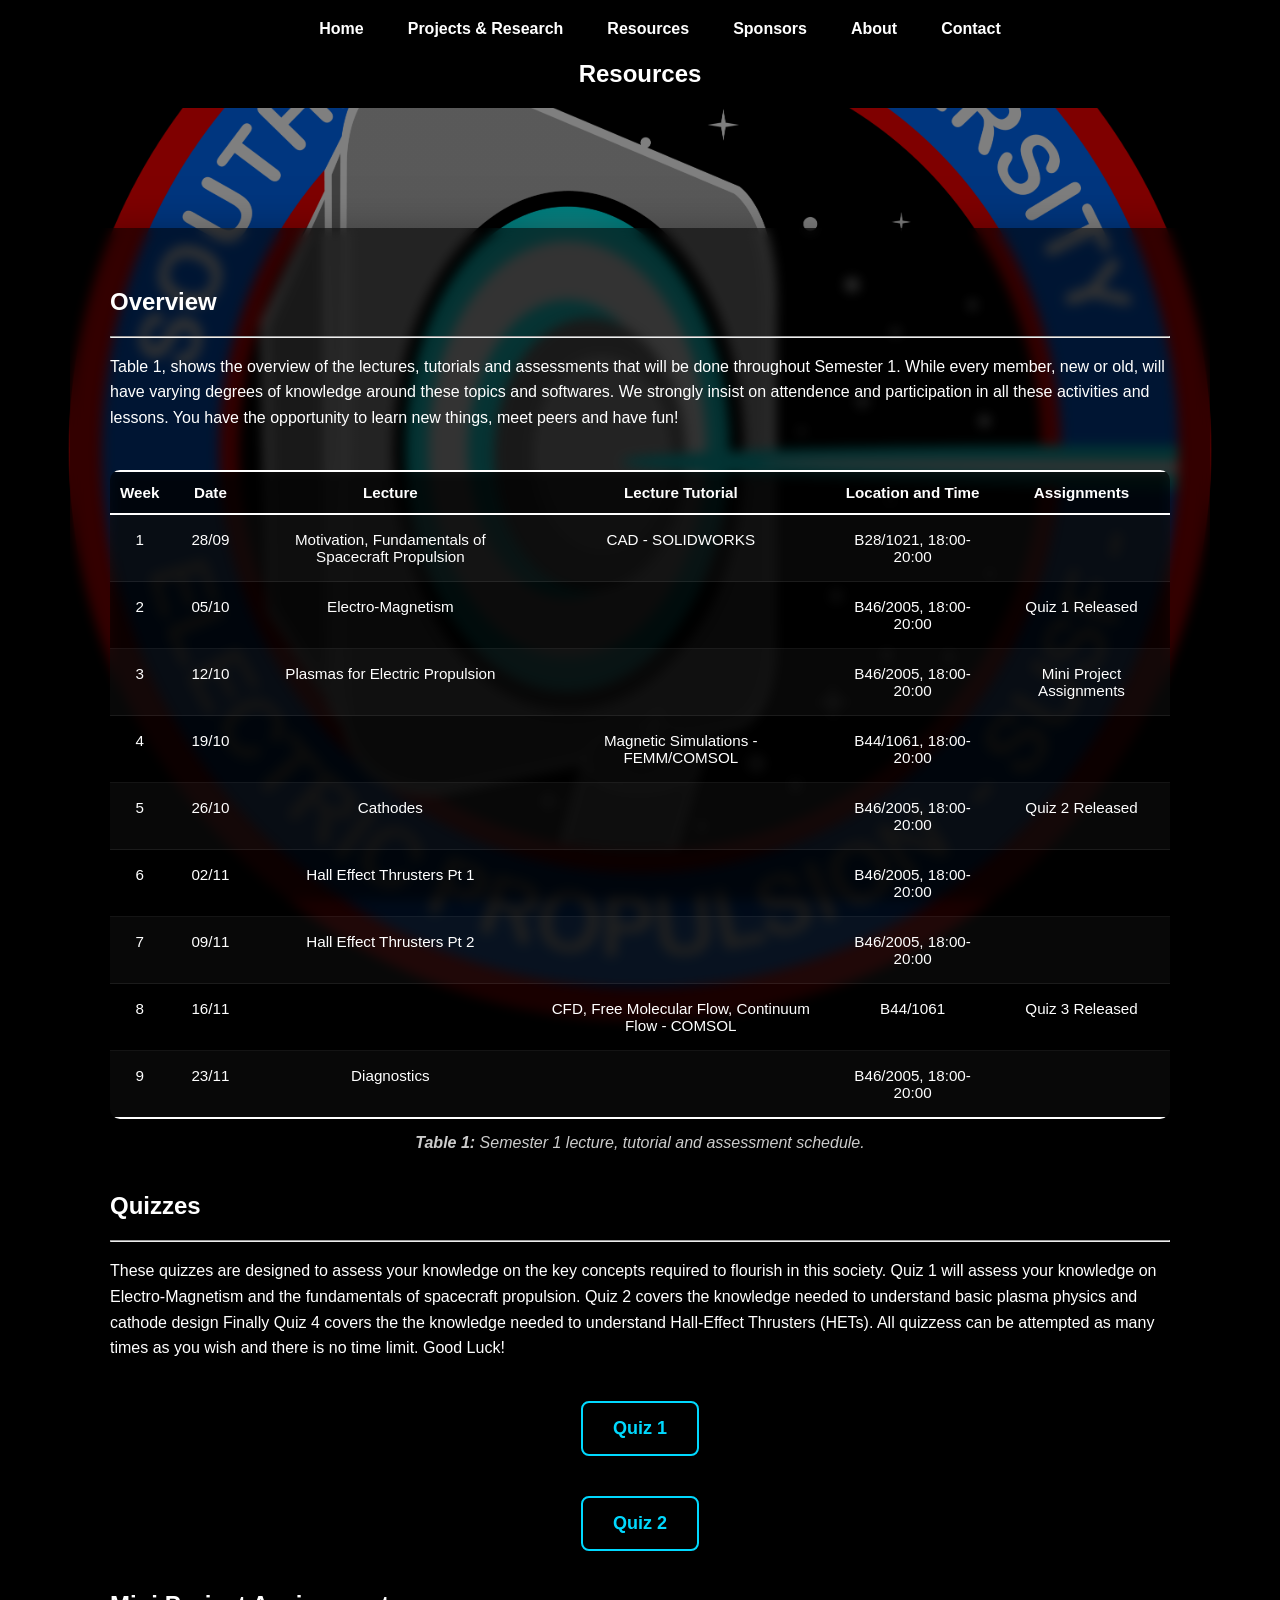
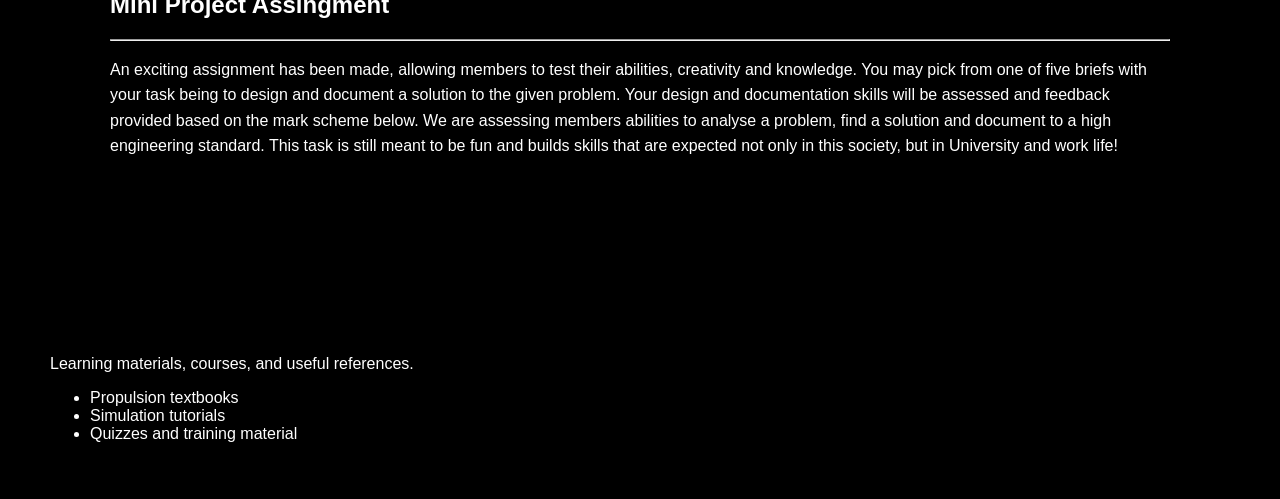
<file: resources/index.html>
<!DOCTYPE html>
<html>
<head>
<meta charset="UTF-8">
<title>Resources</title>
<link rel="stylesheet" href="../css/style.css">
<meta name="viewport" content="width=device-width, initial-scale=1.0">
<link rel="icon" type="image/png" href="../images/favicon.png">
</head>

<body>

<nav class="navbar">
<ul>
<li><a href="/">Home</a></li>
<li><a href="/projects/">Projects & Research</a></li>
<li><a href="/resources/">Resources</a></li>
<li><a href="/sponsors/">Sponsors</a></li>
<li><a href="/about/">About</a></li>
<li><a href="/contact/">Contact</a></li>
</ul>
</nav>

<section class="content">

<h1 style="text-align:center;"><b>Resources</b></h1>

<div id="team" class="parallax">
<div class="glass-panel">

<h2><b>Overview</b></h2>
<hr />
<p class="paragraph">
Table 1, shows the overview of the lectures, tutorials and assessments that will be done throughout Semester 1.
While every member, new or old, will have varying degrees of knowledge around these topics and softwares.
We strongly insist on attendence and participation in all these activities and lessons.
You have the opportunity to learn new things, meet peers and have fun!
</p>

<div class="table-container">

<table class="latex-table">

<thead>
<tr>
<th>Week</th>
<th>Date</th>
<th>Lecture</th>
<th>Lecture Tutorial</th>
<th>Location and Time</th>
<th>Assignments</th>
</tr>
</thead>

<tbody>

<tr>
<td>1</td>
<td>28/09</td>
<td>Motivation, Fundamentals of Spacecraft Propulsion</td>
<td>CAD - SOLIDWORKS</td>
<td>B28/1021, 18:00-20:00</td>
<td></td>
</tr>

<tr>
<td>2</td>
<td>05/10</td>
<td>Electro-Magnetism</td>
<td></td>
<td>B46/2005, 18:00-20:00 </td>
<td>Quiz 1 Released</td>
</tr>

<tr>
<td>3</td>
<td>12/10</td>
<td>Plasmas for Electric Propulsion</td>
<td></td>
<td>B46/2005, 18:00-20:00</td>
<td>Mini Project Assignments</td>
</tr>

<tr>
<td>4</td>
<td>19/10</td>
<td></td>
<td>Magnetic Simulations - FEMM/COMSOL</td>
<td>B44/1061, 18:00-20:00</td>
<td></td>
</tr>

<tr>
<td>5</td>
<td>26/10</td>
<td>Cathodes</td>
<td></td>
<td>B46/2005, 18:00-20:00</td>
<td>Quiz 2 Released</td>
</tr>

<tr>
<td>6</td>
<td>02/11</td>
<td>Hall Effect Thrusters Pt 1</td>
<td></td>
<td>B46/2005, 18:00-20:00</td>
<td></td>
</tr>

<tr>
<td>7</td>
<td>09/11</td>
<td>Hall Effect Thrusters Pt 2</td>
<td></td>
<td>B46/2005, 18:00-20:00</td>
<td></td>
</tr>

<tr>
<td>8</td>
<td>16/11</td>
<td></td>
<td>CFD, Free Molecular Flow, Continuum Flow - COMSOL</td>
<td>B44/1061</td>
<td>Quiz 3 Released</td>
</tr>

<tr>
<td>9</td>
<td>23/11</td>
<td>Diagnostics</td>
<td></td>
<td>B46/2005, 18:00-20:00</td>
<td></td>
</tr>

</tbody>
</table>

<div class="table-caption">
  Semester 1 lecture, tutorial and assessment schedule.
</div>

</div>

<h2><b>Quizzes</b></h2>
<hr />
<p class="paragraph">
These quizzes are designed to assess your knowledge on the key concepts required to flourish in this society. 
Quiz 1 will assess your knowledge on Electro-Magnetism and the fundamentals of spacecraft propulsion. 
Quiz 2 covers the knowledge needed to understand basic plasma physics and cathode design
Finally Quiz 4 covers the the knowledge needed to understand Hall-Effect Thrusters (HETs).
All quizzess can be attempted as many times as you wish and there is no time limit. Good Luck!
</p>

<div class="quiz-button-container">

  <a
    href="https://docs.google.com/forms/d/e/1FAIpQLScncTPlZTN04rQEuT0KgxoyXIU-SMeesphqEZBvGPkscOtRKQ/viewform"
    target="_blank"
    class="quiz-button">

    Quiz 1

  </a>

</div>


<div class="quiz-button-container">

  <a
    href="https://docs.google.com/forms/d/e/1FAIpQLSci6ci1F8kWMGHZWXlW7oF5p20f4PhLHgGGZEOrxQFwO9Xbxg/viewform?usp=publish-editor"
    target="_blank"
    class="quiz-button">

    Quiz 2

  </a>

</div>

<!--
<div class="quiz-button-container">

  <a
    href="https://docs.google.com/forms/d/e/1FAIpQLScncTPlZTN04rQEuT0KgxoyXIU-SMeesphqEZBvGPkscOtRKQ/viewform"
    target="_blank"
    class="quiz-button">

    Quiz 3

  </a>

</div>
-->

<h2><b>Mini Project Assingment</b></h2>
<hr />
<p class="paragraph">
An exciting assignment has been made, allowing members to test their abilities, creativity and knowledge. 
You may pick from one of five briefs with your task being to design and document a solution to the given problem. 
Your design and documentation skills will be assessed and feedback provided based on the mark scheme below. 
We are assessing members abilities to analyse a problem, find a solution and document to a high engineering standard.
This task is still meant to be fun and builds skills that are expected not only in this society, but in University and work life!
</p>

</div>
</div>

<p>Learning materials, courses, and useful references.</p>

<ul>
<li>Propulsion textbooks</li>
<li>Simulation tutorials</li>
<li>Quizzes and training material</li>
</ul>


</section>

</body>
</html>
</file>
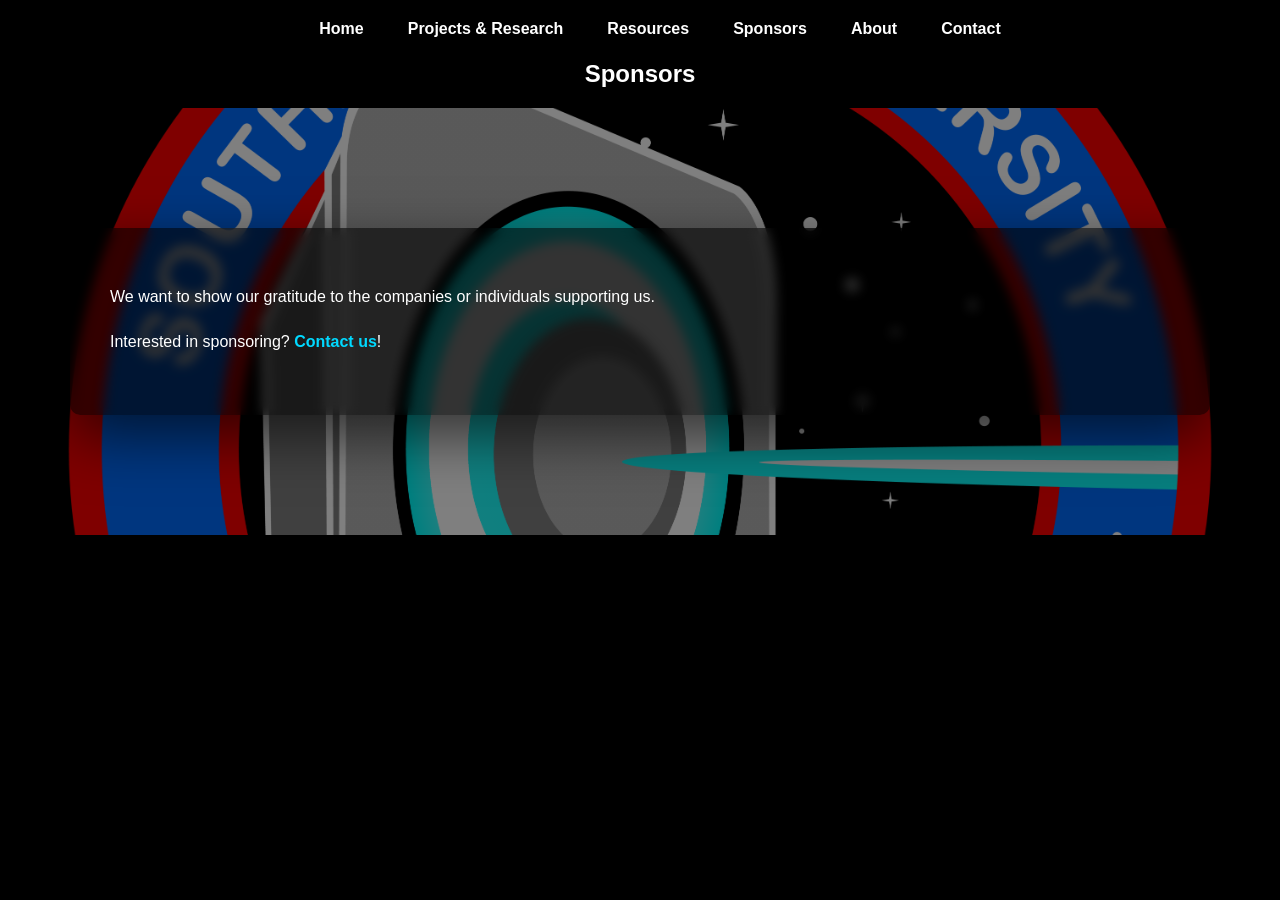
<file: sponsors/index.html>
<!DOCTYPE html>
<html>
<head>
<meta charset="UTF-8">
<title>Sponsors</title>
<link rel="stylesheet" href="../css/style.css">
<meta name="viewport" content="width=device-width, initial-scale=1.0">
<link rel="icon" type="image/png" href="../images/favicon.png">
</head>

<body>

<nav class="navbar">
<ul>
<li><a href="/">Home</a></li>
<li><a href="/projects/">Projects & Research</a></li>
<li><a href="/resources/">Resources</a></li>
<li><a href="/sponsors/">Sponsors</a></li>
<li><a href="/about/">About</a></li>
<li><a href="/contact/">Contact</a></li>
</ul>
</nav>

<section class="content">

<h1 style="text-align:center;"><b>Sponsors</b></h1>

<div id="team" class="parallax">
<div class="glass-panel">
<p class="paragraph">
    We want to show our gratitude to the companies or individuals supporting us.
</p>

<p class="paragraph">
    Interested in sponsoring?
    <a href="/contact/">Contact us</a>!
</p>

</div>
</div>

</section>

</body>
</html>
</file>
<file: css/style.css>
/* Global styles */
body {
  margin: 0;
  font-family: Arial, sans-serif;
  background: #000;
  color: white;
  counter-reset: figure table section;
}

/* Navigation bar */
nav {
  background: #111;
  padding: 12px;
}

nav ul {
  list-style: none;
  display: flex;
  flex-wrap: wrap;
  gap: 20px;
  justify-content: center;
  margin: 0;
  padding: 0;
}

nav a {
  color: white;
  text-decoration: none;
  font-weight: bold;
  padding: 8px 12px;   /* makes links easier to tap */
}

nav a:hover {
  color: #00d9ff;
}

/* Hero section */
.hero {
  min-height: 60vh;
  background-image: url('../images/Io1Firing.jpg');
  background-size: cover;
  background-position: center;
  
  display: flex;
  align-items: center;
  justify-content: center;
}

.hero-overlay {
  background: rgba(0,0,0,0.6);
  padding: 40px;
  text-align: center;
}

/* Footer */
footer {
  text-align: center;
  padding: 20px;
  background: #111;
  margin-top: 40px;
}

/* Main content container */
.content {
  max-width: 1500px;              /* better readable width */
  margin: auto;
  padding: 40px clamp(20px,5vw,50px);
}

.section-divider{
  height:120px;
  background:#000;
  position:relative;   /* THIS fixes the pseudo element */
}

.section-divider::after{
  content:"";
  position:absolute;
  left:50%;
  top:50%;
  width:1200px;
  height:2px;
  background:#ffffff;
  transform:translate(-50%, -50%);
}

/* Paragraph styling */
.paragraph {
  overflow-wrap: break-word;
  line-height: 1.6;
  margin-bottom: 20px;
}

.paragraph a{
  color:#00d9ff;
  text-decoration:none;
  font-weight:bold;
}

.paragraph a:hover{
  text-decoration:underline;
}

/* Glass panel for text on images */
.glass-panel {
  max-width: 1200px;
  margin: auto;
  padding: 40px;

  background: rgba(0,0,0,0.6);
  backdrop-filter: blur(6px);

  border-radius: 10px;
  box-shadow:0 20px 60px rgba(0,0,0,0.6);
}

/* panel for text on images */
.panel {
  max-width: 1200px;
  margin: auto;
  padding: 40px;

  background: rgba(37, 37, 37, 0.6);
  backdrop-filter: blur(6px);

  border-radius: 10px;
}

/* Navbar scroll animation */
.navbar {
  position: fixed;
  top: 0;
  width: 100%;
  padding: 20px;
  background: black;
  transition: 0.3s;
  z-index: 1000;
}

.navbar.small {
  padding: 10px;
}

/* Parallax sections */
.parallax {
  background-size: cover;
  background-position: center;
  background-repeat: no-repeat;
  background-attachment: fixed;
  padding: 120px 20px;
}

/* Io-1 background */
#io1 {
  background-image:
  linear-gradient(rgba(0,0,0,0.5), rgba(0,0,0,0.5)),
  url("../images/io1\ normal.png");
}

/* Io-2 background */
#io2 {
  background-image:
  linear-gradient(rgba(0,0,0,0.5), rgba(0,0,0,0.5)),
  url("../images/Io2.jpg");
}

#zues {
  background-image:
  linear-gradient(rgba(0,0,0,0.5), rgba(0,0,0,0.5)),
  url("../images/Io2_render.jpg");
}

/* Team members background */
#team {
  background-image:
  linear-gradient(rgba(0,0,0,0.5), rgba(0,0,0,0.5)),
  url("../images/Electric propulsion logo.png");
}

/* Images scale properly on mobile */
img {
  max-width: 100%;
  height: auto;
  display: block;
  margin: auto;
}

.team-grid {
  display: grid;
  grid-template-columns: repeat(3, 1fr);
  gap: 40px;
  max-width: 1200px;
  margin: 60px auto;
}

.team-member {
  text-align: center;
  background: rgba(0,0,0,0.6);
  padding: 20px;
  border-radius: 12px;
  transition: transform 0.3s, box-shadow 0.3s;
}

.team-member:hover {
  transform: translateY(-5px);
  box-shadow: 0 15px 35px rgba(255, 255, 255, 0.048);
}

.team-member img {
  width: 100%;
  max-width: 220px;
  border-radius: 50%;
  margin-bottom: 12px;
  transition: transform 0.3s;
}

.team-member img:hover {
  transform: scale(1.05);
}

.team-member h3 {
  margin: 8px 0 4px;
  color: #00d9ff;
}

.team-member p {
  margin: 0 0 8px;
  color: #fff;
  font-size: 0.95rem;
}

.team-contact {
  color: #ffffff;
  text-decoration: none;
  font-size: 1.5rem;
  margin: 0 6px;
  line-height: 1;  /* prevents extra spacing artifacts */
}

.team-contact:hover {
  color: #ffffff;
}

figure{
  counter-increment: figure;
  text-align:center;
  margin:40px auto;
}

figure img{
  width:100%;
  max-width:700px;
  height:auto;
  display:block;
  margin:auto;
}

figcaption{
  max-width:700px;
  margin:10px auto;
}

figcaption::before{
  content:"Figure " counter(figure) ": ";
  font-weight:bold;
}

.quiz-button-container{
  text-align:center;
  margin:40px 0;
}

.quiz-button{
  background:transparent;
  color:#00d9ff;
  border:2px solid #00d9ff;

  display:inline-block;

  padding:15px 30px;

  text-decoration:none;
  font-weight:bold;
  font-size:18px;

  border-radius:8px;

  transition:0.3s;
}

.quiz-button:hover{
  background:#00d9ff;
  color:black;
  box-shadow:0 0 20px rgba(0,217,255,0.5);
  transform:translateY(-2px);
}

.table-container{
  overflow-x:auto;
  margin:40px 0;
  counter-increment: table;
}

.latex-table{
  background: rgba(0,0,0,0.4);
  backdrop-filter: blur(6px);
  border-radius: 10px;
  overflow: hidden;

  width:100%;
  border-spacing: 0 8px; /* vertical breathing room */
  border-collapse:collapse;
  color:white;
  font-size:0.95rem;
}

.latex-table th{
  text-align:center;
  padding:12px 10px;

  border-top:2px solid white;
  border-bottom:2px solid white;

  font-weight:bold;
}

.latex-table td{
  padding:12px 10px;
  text-align:center;
  vertical-align:top;
  padding:16px 22px;

  border-bottom:1px solid rgba(255,255,255,0.08);
}

.latex-table tbody tr:last-child td{
  border-bottom:2px solid white;
}

.latex-table tbody tr:nth-child(odd){
  background: rgba(255,255,255,0.03);
}

.latex-table tr:hover{
  background: rgba(0,217,255,0.08);
}

.table-caption{
  text-align:center;
  width:100%;
  display:block;
  margin:15px auto 0;
  color:#ccc;
  font-style:italic;
}

.table-caption::before{
  content:"Table " counter(table) ": ";
  font-weight:bold;
}

@media (max-width: 900px) {
  .team-grid {
    grid-template-columns: repeat(2, 1fr);
  }
}

@media (max-width: 500px) {
  .team-grid {
    grid-template-columns: 1fr;
  }
}


/* ---------- MOBILE FIXES ---------- */
@media (max-width: 768px) {

  /* Make navbar padding slightly bigger for touch */
  nav {
    padding: 18px;
    display: flex;               
    justify-content: center;      
  }

  /* Center the nav list */
  nav ul {
    display: flex;
    flex-wrap: wrap;
    justify-content: center;     
    gap: 16px;
    padding: 0;
    margin: 0;
    text-align: center;
  }

  /* Make links bigger and easier to tap */
  nav a {
    font-size: 16px;
    padding: 12px 12px;
    display: inline-block;
  }

  .navbar ul {
    gap: 14px;
  }

  .navbar a {
    font-size: 16px;
    padding: 12px 5px;
  }

  .glass-panel {
    padding: 25px;
  }

  .hero-overlay {
    padding: 25px;
  }

  .section-divider{
    height:50px;
    margin:40px auto;
  }

  .section-divider::after{
    width:80%;
    max-width:1200px;
  }

  .parallax {
    /* Drop fixed attachment — it's broken on iOS/Android */
    background-attachment: scroll;
    padding: 80px 20px;
    background-size: cover;
    
    /* Simulate depth by anchoring bg to top instead of center */
    background-position: center top;
  }

  .quiz-button{
    width:80%;
    max-width:300px;

    font-size:16px;
    padding:14px 20px;
  }

  .table-container{
    overflow-x:auto;
  }

  /* Give each section a unique offset so they feel distinct */
  #io1  { background-position: center 20%; }
  #io2  { background-position: center 50%; }
  #zues  { background-position: center 50%; }
  #team { background-position: center 80%; }

  /* --------- FIX NAVBAR OVERLAP --------- */
  body {
    padding-top: 95px; /* pushes content below fixed navbar */
  }

  h1 { font-size: 28px; }
  h2 { font-size: 22px; }
  h3 { font-size: 18px; }

}
</file>
